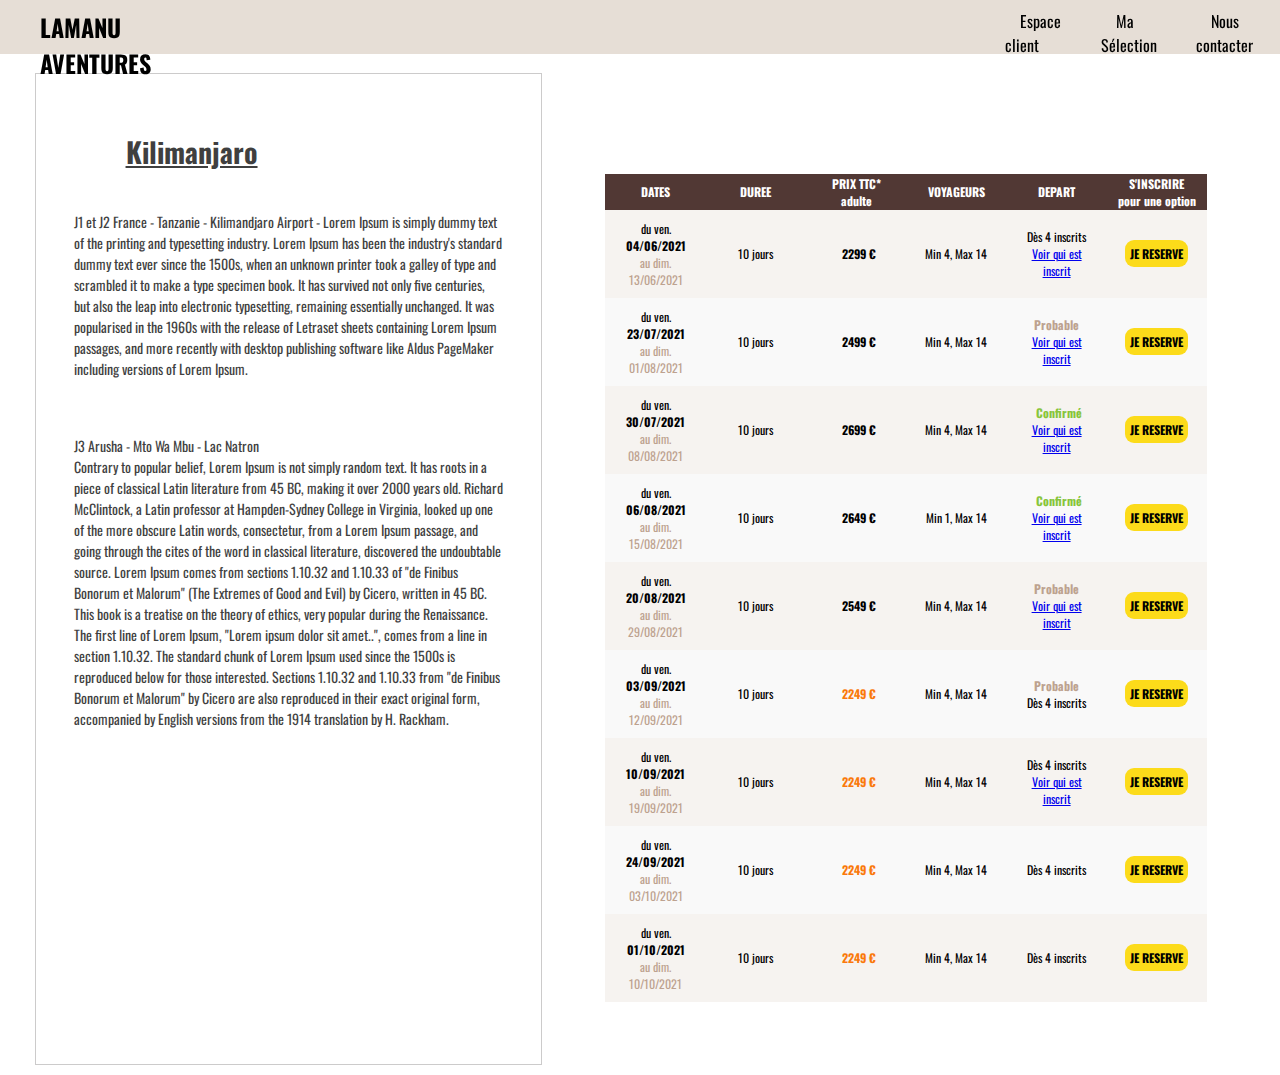
<file: resa/resa.html>
<!DOCTYPE html>
<html lang="fr" dir="ltr">

<head>
    <meta charset="UTF-8" />
    <link rel="stylesheet" href="https://use.fontawesome.com/releases/v5.15.3/css/all.css"
        integrity="sha384-SZXxX4whJ79/gErwcOYf+zWLeJdY/qpuqC4cAa9rOGUstPomtqpuNWT9wdPEn2fk" crossorigin="anonymous">
    <link rel="stylesheet" href="assets/css/style.css">
    <link rel="preconnect" href="https://fonts.gstatic.com/%22%3E" />
    <link href="https://fonts.googleapis.com/css2?family=Oswald:wght@200&display=swap" rel="stylesheet" />
    <title>Projet voyage</title>
    <link rel="icon" type="image/png" href="../assets/img/triangle.png  " />

</head>

<body>
    <header>
        <div class="navbar">
            <div id="title">
                <a href="../index.html">LAMANU AVENTURES</a>
            </div>

            <ul class="menu">
                <li><a href="#"><i class="fas fa-user"></i>Espace client</a></li>
                <li><a href="#"><i class="fas fa-heart"></i>Ma Sélection</a></li>
                <li><a href="#"><i class="far fa-envelope"></i>Nous contacter</a></li>

            </ul>
        </div>
    </header>
    <div id="page3">
        <div id=interieur>
            <div id=text>
                <h1>Kilimanjaro</h1>
                <p> <br />
                    J1 et J2 France - Tanzanie - Kilimandjaro Airport - Lorem Ipsum is simply dummy text of the printing
                    and
                    typesetting industry. Lorem Ipsum has been the industry's standard dummy text ever since the 1500s,
                    when
                    an unknown printer took a galley of type and scrambled it to make a type specimen book. It has
                    survived
                    not only five centuries, but also the leap into electronic typesetting, remaining essentially
                    unchanged.
                    It was popularised in the 1960s with the release of Letraset sheets containing Lorem Ipsum passages,
                    and
                    more recently with desktop publishing software like Aldus PageMaker including versions of Lorem
                    Ipsum.
                    <br />
                </p>
                <p>
                    <br />
                    <br />
                    J3 Arusha - Mto Wa Mbu - Lac Natron <br />Contrary to popular belief, Lorem Ipsum is not simply
                    random
                    text. It has roots in a piece of classical Latin literature from 45 BC, making it over 2000 years
                    old.
                    Richard McClintock, a Latin professor at Hampden-Sydney College in Virginia, looked up one of the
                    more
                    obscure Latin words, consectetur, from a Lorem Ipsum passage, and going through the cites of the
                    word in
                    classical literature, discovered the undoubtable source. Lorem Ipsum comes from sections 1.10.32 and
                    1.10.33 of "de Finibus Bonorum et Malorum" (The Extremes of Good and Evil) by Cicero, written in 45
                    BC.
                    This book is a treatise on the theory of ethics, very popular during the Renaissance. The first line
                    of
                    Lorem Ipsum, "Lorem ipsum dolor sit amet..", comes from a line in section 1.10.32.

                    The standard chunk of Lorem Ipsum used since the 1500s is reproduced below for those interested.
                    Sections 1.10.32 and 1.10.33 from "de Finibus Bonorum et Malorum" by Cicero are also reproduced in
                    their
                    exact original form, accompanied by English versions from the 1914 translation by H. Rackham.
                </p>
            </div>
            <div id="tableau">
                <table>
                    <thead>
                        <tr>
                            <th>DATES</th>
                            <th>DUREE</th>
                            <th>PRIX TTC*<br />
                                adulte</th>
                            <th>VOYAGEURS</th>
                            <th>DEPART</th>
                            <th>S'INSCRIRE <br />
                                pour une option</th>
                        </tr>
                    </thead>
                    <tbody>
                        <tr>
                            <td>du ven. <span class="bold">04/06/2021</span> <br />
                                <span class="color">au dim. 13/06/2021</span>
                            </td>
                            <td>10 jours</td>
                            <td><span class="bold"><i class="far fa-clock"></i>2299 €</span></td>
                            <td>Min 4, Max 14</td>
                            <td>Dès 4 inscrits<br />
                                <a href="https://example.com">Voir qui est inscrit</a>
                            </td>
                            <td><span class="bold"><span class="radius">JE RESERVE</span></span></td>
                        </tr>
                        <tr>
                            <td>du ven. <span class="bold">23/07/2021</span><br />
                                <span class="color">au dim. 01/08/2021</span>
                            </td>
                            <td>10 jours</td>
                            <td><span class="bold"><i class="far fa-clock"></i>2499 €</span></td>
                            <td>Min 4, Max 14</td>
                            <td><span class="bold"><span class="color">Probable</span></span><br />
                                <a href="https://example.com">Voir qui est inscrit</a>
                            </td>
                            <td><span class="bold"><span class="radius">JE RESERVE</span></span></td>
                        </tr>
                        <tr>
                            <td>du ven. <span class="bold">30/07/2021</span><br />
                                <span class="color">au dim. 08/08/2021</span>
                            </td>
                            <td>10 jours</td>
                            <td><span class="bold"><i class="far fa-clock"></i>2699 €</span></td>
                            <td>Min 4, Max 14</td>
                            <td><span class="green"><span class="bold"><i
                                            class="fas fa-check-circle"></i>Confirmé</span></span><br />
                                <a href="https://example.com">Voir qui est inscrit</a>
                            </td>
                            <td><span class="bold"><span class="radius">JE RESERVE</span></span></td>
                        </tr>
                        <tr>
                            <td>du ven. <span class="bold">06/08/2021</span><br />
                                <span class="color">au dim. 15/08/2021</span>
                            </td>
                            <td>10 jours</td>
                            <td><span class="bold"><i class="far fa-clock"></i>2649 €</span> </td>
                            <td>Min 1, Max 14</td>
                            <td><span class="green"><span class="bold"><i
                                            class="fas fa-check-circle"></i>Confirmé</span></span><br />
                                <a href="https://example.com">Voir qui est inscrit</a>
                            </td>
                            <td><span class="bold"><span class="radius">JE RESERVE</span></span></td>
                        </tr>
                        <tr>
                            <td>du ven. <span class="bold">20/08/2021</span> <br />
                                <span class="color">au dim. 29/08/2021</span>
                            </td>
                            <td>10 jours</td>
                            <td><span class="bold"><i class="far fa-clock"></i>2549 €</span></td>
                            <td>Min 4, Max 14</td>
                            <td><span class="bold"><span class="color">Probable</span></span><br />
                                <a href="https://example.com">Voir qui est inscrit</a>
                            </td>
                            <td><span class="bold"><span class="radius">JE RESERVE</span></span></td>
                        </tr>
                        <tr>
                            <td>du ven. <span class="bold">03/09/2021</span> <br />
                                <span class="color">au dim. 12/09/2021</span>
                            </td>
                            <td>10 jours</td>
                            <td><span class="bold"><span class="orange"><i class="far fa-clock"></i>2249 €</span></span>
                            </td>
                            <td>Min 4, Max 14</td>
                            <td><span class="bold"><span class="color">Probable</span></span><br />
                                Dès 4 inscrits</td>
                            <td><span class="bold"><span class="radius">JE RESERVE</span></span></td>
                        </tr>
                        <tr>
                            <td>du ven. <span class="bold">10/09/2021</span> <br />
                                <span class="color">au dim. 19/09/2021</span>
                            </td>
                            <td>10 jours</td>
                            <td><span class="bold"><span class="orange"><i class="far fa-clock"></i>2249 €</span></span>
                            </td>
                            <td>Min 4, Max 14</td>
                            <td>Dès 4 inscrits<br />
                                <a href="https://example.com">Voir qui est inscrit</a>
                            </td>
                            <td><span class="bold"><span class="radius">JE RESERVE</span></span></td>
                        </tr>
                        <tr>
                            <td>du ven. <span class="bold">24/09/2021</span><br />
                                <span class="color">au dim. 03/10/2021</span>
                            </td>
                            <td>10 jours</td>
                            <td><span class="bold"><span class="orange"><i class="far fa-clock"></i>2249 €</span></span>
                            </td>
                            <td>Min 4, Max 14</td>
                            <td>Dès 4 inscrits</td>
                            <td><span class="bold"><span class="radius">JE RESERVE</span></span></td>
                        </tr>
                        <tr>
                            <td>du ven. <span class="bold">01/10/2021</span><br />
                                <span class="color">au dim. 10/10/2021</span>
                            </td>
                            <td>10 jours</td>
                            <td><span class="bold"><span class="orange"><i class="far fa-clock"></i>2249 €</span></span>
                            </td>
                            <td>Min 4, Max 14</td>
                            <td>Dès 4 inscrits</td>
                            <td><span class="bold"><span class="radius">JE RESERVE</span></span></td>
                        </tr>
                    </tbody>
                </table>
            </div>
        </div>
    </div>
</body>

</html>
</file>
<file: resa/assets/css/style.css>
#page3
{
    background-image: url(https://cdn.discordapp.com/attachments/831063641075613758/831103215621636146/background-worldmap-BK.png);
    padding: 10px;
}
body
{
    margin: 0;
    font-family:'Oswald', sans-serif;
}
#interieur
{
    display:flex;
}
#text
{
    width : 50%;
    margin-left : 2%;
    margin-top: 5%;
    background-color: white;
    opacity: 0.75;
    border:1px solid rgb(187, 186, 186);
    padding: 3%;
    font-size: 14px;
}
#tableau
{
    padding: 5%;
    width: 70%;
    margin-top : 8%
}
table
{
    text-align: center;
    table-layout: fixed;
    border-collapse : collapse;
    width: 100%;
    font-size: 12px;
}
h1
{
    text-decoration: underline;
    margin-left: 12%;
}
td
{
    padding-left: 20px;
    padding-right: 20px;
    padding : 10px;
}
tbody tr:nth-child(odd) {
    background-color: #f6f3f0;
  }
  
tbody tr:nth-child(even) {
    background-color: #f9f9f9;
  }
thead tr
{
    background-color: #513834;
}
thead tr th
{
    color: white;
}
.bold
{
    font-weight:bold;
}
.color
{
    color : #bda28f
}
.orange
{
    color: #fa790b;
}
.green
{
    color: #87c53a;
}
.radius
{
    background-color: #fcdb1a;
    border-radius: 9px;
    padding: 5px;
}
td i
{
    padding-right: 5px;
}
header{
    position: fixed;
    width: 100vw;
    height: 6vh;
    z-index: 2;
    background-color: #e6ded6;
  
  }
  
  header ul{
      margin-top: 1vh;
      display: flex;
      list-style-type: none;
      padding-left: 10px;
  }
  
  .navbar{
      display: flex;
  }
  .navbar li{
      text-decoration: none;
      margin-left: 20px;
  }
  .menu{
      margin-left: 60vw;
  }
  #title{
      margin-left: 40px;
      font-weight: bold;
      font-size: 1.5em;
      margin-top: 1vh;
  }
  
  header li{
      margin-left:0 40px;
      font: size 2px;
  }
  
  header i {
      margin-right: 15px;
  }
  
  header a {
      text-decoration: none;
      color: black;
  }
</file>
